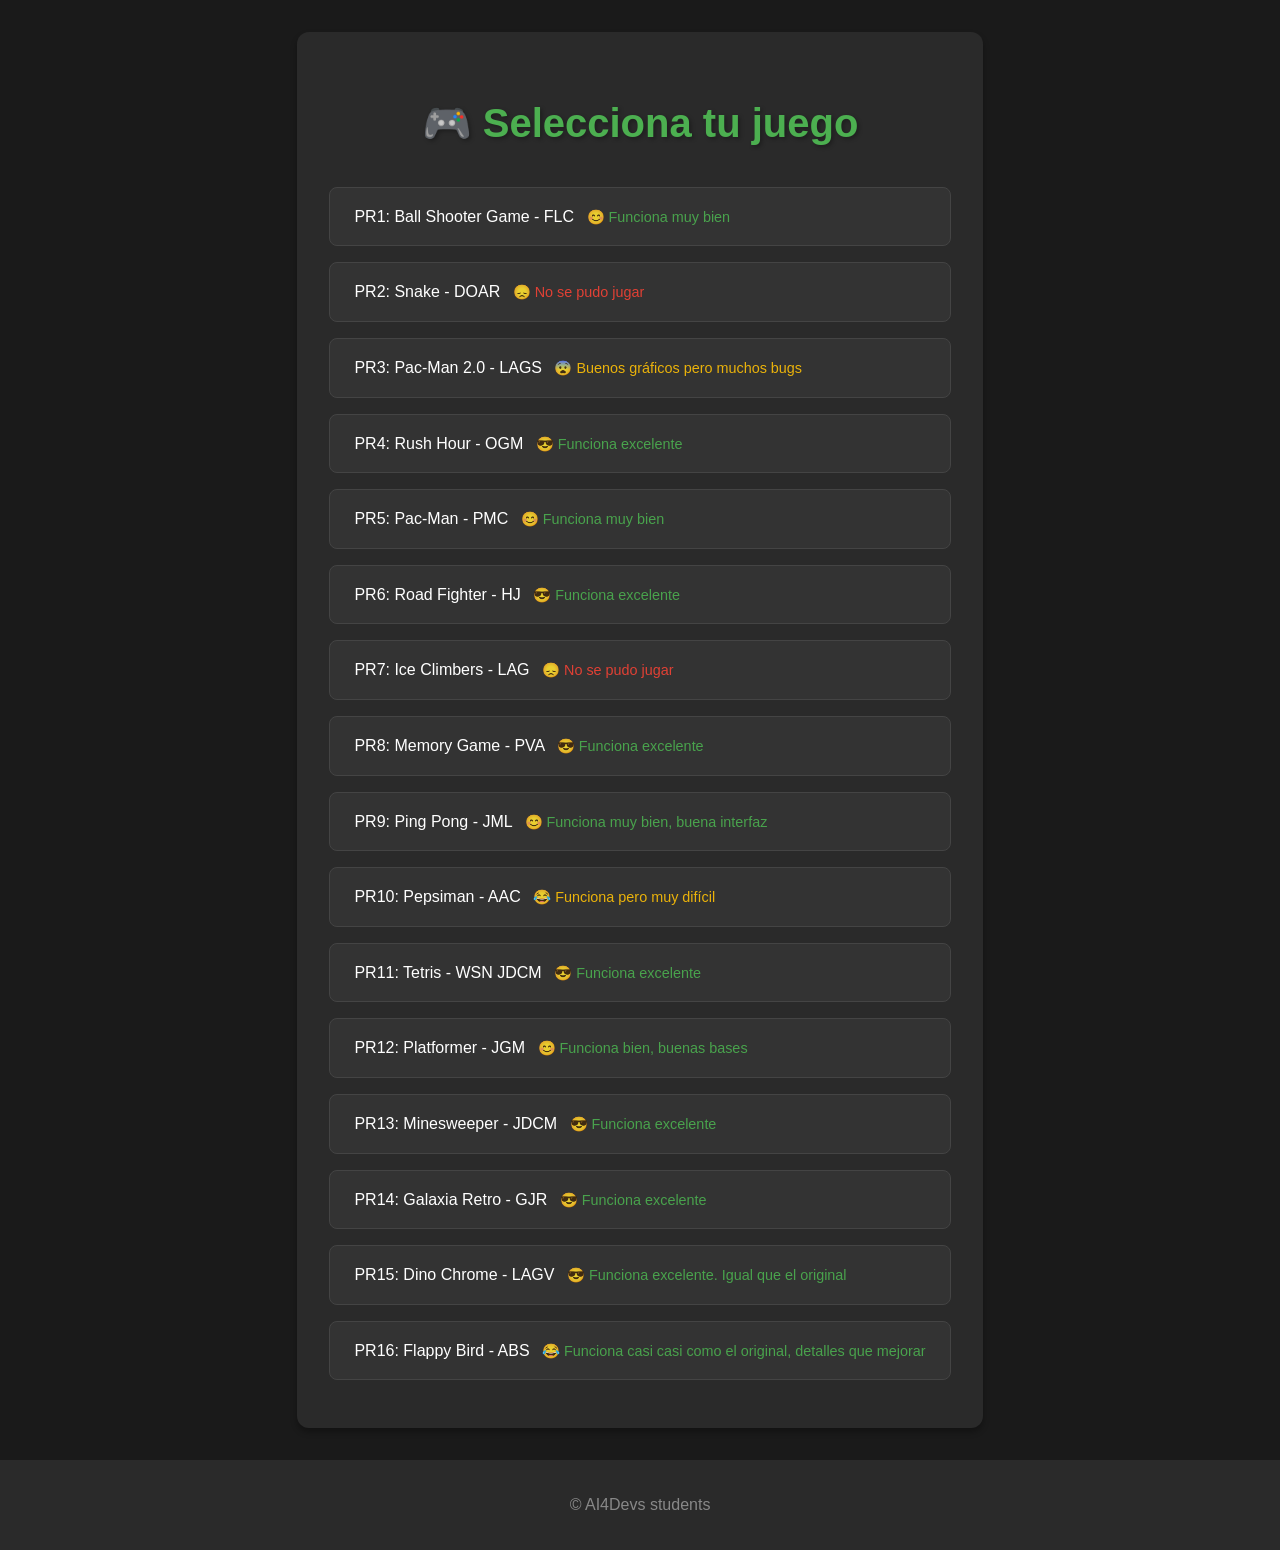
<file: index.html>
<!DOCTYPE html>
<html lang="es">

<head>
    <meta charset="UTF-8">
    <meta name="viewport" content="width=device-width, initial-scale=1.0">
    <title>Índice de Juegos - AI4Devs</title>
    <link rel="stylesheet" href="styles.css">
</head>

<body>
    <div id="game-index">
        <h1>🎮 Selecciona tu juego</h1>
        <ul>
            <li>
                <a href="ballshooter-FLC/index.html">
                    PR1: Ball Shooter Game - FLC
                    <span class="game-status status-success">😊 Funciona muy bien</span>
                </a>
            </li>
            <li>
                <a href="snake-DOAR/index.html">
                    PR2: Snake - DOAR
                    <span class="game-status status-error">😞 No se pudo jugar</span>
                </a>
            </li>
            <li>
                <a href="Pac-Man_2_0-LAGS/index.html">
                    PR3: Pac-Man 2.0 - LAGS
                    <span class="game-status status-warning">😨 Buenos gráficos pero muchos bugs</span>
                </a>
            </li>
            <li>
                <a href="game-OGM/index.html">
                    PR4: Rush Hour - OGM
                    <span class="game-status status-success">😎 Funciona excelente</span>
                </a>
            </li>
            <li>
                <a href="pacman-game-PMC/src/index.html">
                    PR5: Pac-Man - PMC
                    <span class="game-status status-success">😊 Funciona muy bien</span>
                </a>
            </li>
            <li>
                <a href="road-fighter-HJ/index.html">
                    PR6: Road Fighter - HJ
                    <span class="game-status status-success">😎 Funciona excelente</span>
                </a>
            </li>
            <li>
                <a href="ice-climbers-LAG/index.html">
                    PR7: Ice Climbers - LAG
                    <span class="game-status status-error">😞 No se pudo jugar</span>
                </a>
            </li>
            <li>
                <a href="memo-PVA/index.html">
                    PR8: Memory Game - PVA
                    <span class="game-status status-success">😎 Funciona excelente</span>
                </a>
            </li>
            <li>
                <a href="pingpong-JML/index.html">
                    PR9: Ping Pong - JML
                    <span class="game-status status-success">😊 Funciona muy bien, buena interfaz</span>
                </a>
            </li>
            <li>
                <a href="pepsiman-AAC/index.html">
                    PR10: Pepsiman - AAC
                    <span class="game-status status-warning">😂 Funciona pero muy difícil</span>
                </a>
            </li>
            <li>
                <a href="tetris-WSN/index.html">
                    PR11: Tetris - WSN JDCM
                    <span class="game-status status-success">😎 Funciona excelente</span>
                </a>
            </li>
            <li>
                <a href="platformer-RJD/fantasy-platformer/public/index.html">
                    PR12: Platformer - JGM
                    <span class="game-status status-success">😊 Funciona bien, buenas bases</span>
                </a>
            </li>
            <li>
                <a href="minesweeper-JDCM/index.html">
                    PR13: Minesweeper - JDCM
                    <span class="game-status status-success">😎 Funciona excelente</span>
                </a>
            </li>
            <li>
                <a href="galaxia_retro_GJR/index.html">
                    PR14: Galaxia Retro - GJR
                    <span class="game-status status-success">😎 Funciona excelente</span>
                </a>
            </li>
            <li>
                <a href="dino-chrome-LAGV/index.html">
                    PR15: Dino Chrome - LAGV
                    <span class="game-status status-success">😎 Funciona excelente. Igual que el original</span>
                </a>
            </li>
            <li>
                <a href="flappy-bird-ABS/index.html">
                    PR16: Flappy Bird - ABS
                    <span class="game-status status-success">😂 Funciona casi casi como el original, detalles que mejorar</span>
                </a>
            </li>
        </ul>
    </div>
    <footer>
        <p>© AI4Devs students</p>
    </footer>
</body>

</html>
</file>
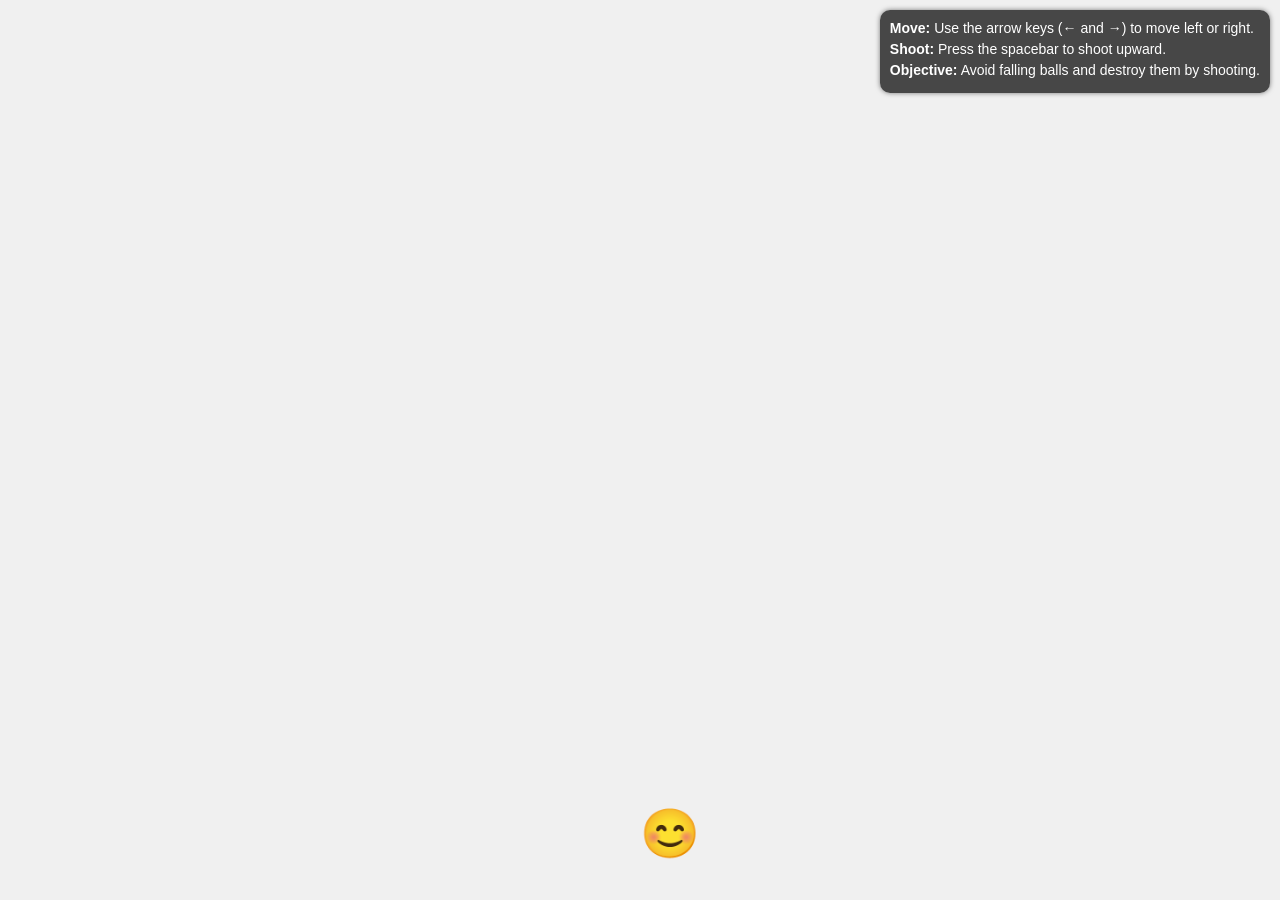
<file: ballshooter-FLC/index.html>
<!DOCTYPE html>
<html lang="en">
  <head>
    <meta charset="UTF-8" />
    <title>Ball Shooter Game</title>
    <style>
      body {
        margin: 0;
        overflow: hidden;
        display: flex;
        justify-content: center;
        align-items: center;
        height: 100vh;
        background: url("https://www.transparenttextures.com/patterns/brushed-alum.png")
          gray;
      }
      canvas {
        display: block;
        background-color: #f0f0f0;
      }
      .instructions {
        position: absolute;
        top: 10px;
        right: 10px;
        background: rgba(0, 0, 0, 0.7);
        color: white;
        padding: 10px;
        border-radius: 10px;
        font-family: Arial, sans-serif;
        font-size: 14px;
        box-shadow: 0 0 5px rgba(0, 0, 0, 0.5);
      }
      .instructions ul {
        list-style: none;
        padding: 0;
        margin: 0;
      }
      .instructions li {
        margin-bottom: 5px;
      }
    </style>
  </head>
  <body>
    <div class="instructions">
      <ul>
        <li>
          <strong>Move:</strong> Use the arrow keys (← and →) to move left or
          right.
        </li>
        <li><strong>Shoot:</strong> Press the spacebar to shoot upward.</li>
        <li>
          <strong>Objective:</strong> Avoid falling balls and destroy them by
          shooting.
        </li>
      </ul>
    </div>
    <canvas id="gameCanvas"></canvas>
    <script>
      const canvas = document.getElementById("gameCanvas");
      const ctx = canvas.getContext("2d");
      canvas.width = window.innerWidth;
      canvas.height = window.innerHeight;

      const player = {
        x: canvas.width / 2,
        y: canvas.height - 50,
        width: 50,
        height: 50,
        speed: 5,
        dx: 0,
        bullets: [],
      };

      const balls = [];
      let gameOver = false;

      function drawPlayer() {
        ctx.font = "48px serif";
        ctx.fillText("😊", player.x, player.y);
      }

      function drawBullets() {
        player.bullets.forEach((bullet) => {
          ctx.beginPath();
          ctx.arc(bullet.x, bullet.y, 5, 0, Math.PI * 2);
          ctx.fillStyle = "black";
          ctx.fill();
          ctx.closePath();
        });
      }

      function drawBalls() {
        balls.forEach((ball) => {
          ctx.beginPath();
          ctx.arc(ball.x, ball.y, ball.radius, 0, Math.PI * 2);
          ctx.fillStyle = ball.color;
          ctx.fill();
          ctx.closePath();
        });
      }

      function movePlayer() {
        player.x += player.dx;
        if (player.x < 0) player.x = 0;
        if (player.x + player.width > canvas.width)
          player.x = canvas.width - player.width;
      }

      function moveBullets() {
        player.bullets.forEach((bullet, index) => {
          bullet.y -= bullet.speed;
          if (bullet.y < 0) player.bullets.splice(index, 1);
        });
      }

      function moveBalls() {
        balls.forEach((ball) => {
          ball.y += ball.dy;
          ball.x += ball.dx;
          if (ball.y + ball.radius > canvas.height) {
            ball.dy = -ball.dy;
            ball.y = canvas.height - ball.radius;
          }
          if (ball.y - ball.radius < 0) {
            ball.dy = -ball.dy;
            ball.y = ball.radius;
          }
          if (ball.x + ball.radius > canvas.width || ball.x - ball.radius < 0) {
            ball.dx = -ball.dx;
          }
        });
      }

      function detectCollisions() {
        balls.forEach((ball, ballIndex) => {
          if (
            ball.y + ball.radius > player.y &&
            ball.x > player.x &&
            ball.x < player.x + player.width
          ) {
            gameOver = true;
          }
          player.bullets.forEach((bullet, bulletIndex) => {
            const dist = Math.hypot(bullet.x - ball.x, bullet.y - ball.y);
            if (dist - ball.radius - 5 < 1) {
              player.bullets.splice(bulletIndex, 1);
              if (ball.radius > 10) {
                balls.push({
                  x: ball.x,
                  y: ball.y,
                  radius: ball.radius / 2,
                  dx: ball.dx,
                  dy: -ball.dy,
                  color: ball.color,
                });
                balls.push({
                  x: ball.x,
                  y: ball.y,
                  radius: ball.radius / 2,
                  dx: -ball.dx,
                  dy: ball.dy,
                  color: ball.color,
                });
              }
              balls.splice(ballIndex, 1);
            }
          });
        });
      }

      function update() {
        if (gameOver) {
          alert("Game Over");
          document.location.reload();
          return;
        }
        movePlayer();
        moveBullets();
        moveBalls();
        detectCollisions();
      }

      function draw() {
        ctx.clearRect(0, 0, canvas.width, canvas.height);
        drawPlayer();
        drawBullets();
        drawBalls();
      }

      function loop() {
        update();
        draw();
        requestAnimationFrame(loop);
      }

      function keyDown(e) {
        if (e.key === "ArrowRight" || e.key === "Right") {
          player.dx = player.speed;
        } else if (e.key === "ArrowLeft" || e.key === "Left") {
          player.dx = -player.speed;
        } else if (e.key === " ") {
          player.bullets.push({
            x: player.x + player.width / 2,
            y: player.y,
            speed: 7,
          });
        }
      }

      function keyUp(e) {
        if (
          e.key === "ArrowRight" ||
          e.key === "Right" ||
          e.key === "ArrowLeft" ||
          e.key === "Left"
        ) {
          player.dx = 0;
        }
      }

      function createBall() {
        const radius = Math.random() * 20 + 20;
        balls.push({
          x: Math.random() * (canvas.width - radius * 2) + radius,
          y: radius,
          radius: radius,
          dx: (Math.random() - 0.5) * 4,
          dy: Math.random() * 2 + 1,
          color: `hsl(${Math.random() * 360}, 50%, 50%)`,
        });
      }

      document.addEventListener("keydown", keyDown);
      document.addEventListener("keyup", keyUp);

      setInterval(createBall, 2000);
      loop();
    </script>
  </body>
</html>
</file>
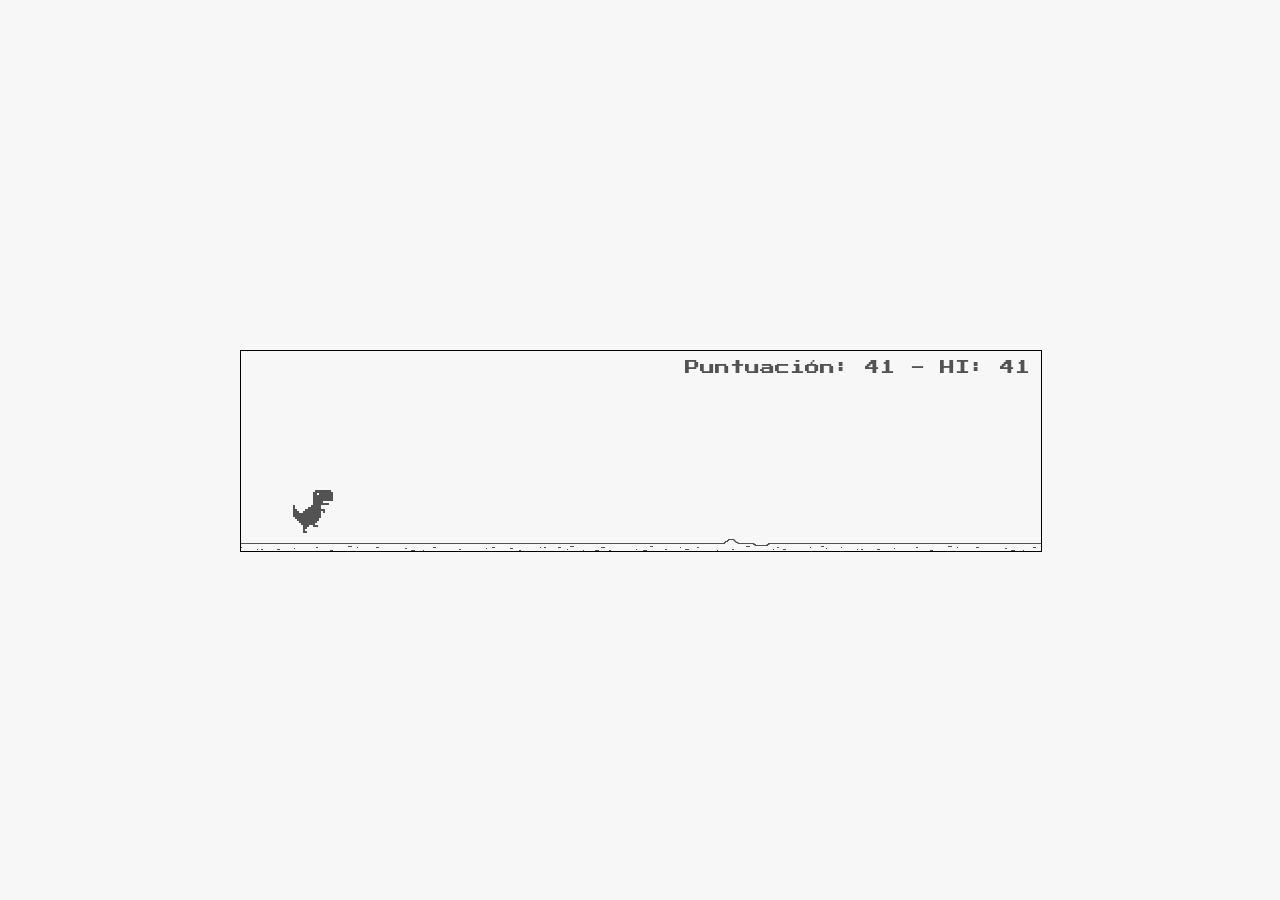
<file: dino-chrome-LAGV/index.html>
<!DOCTYPE html>
<html lang="es">
<head>
    <meta charset="UTF-8">
    <meta name="viewport" content="width=device-width, initial-scale=1.0">
    <title>Chrome Dino Game</title>
    <link href="https://fonts.googleapis.com/css2?family=Press+Start+2P&display=swap" rel="stylesheet">
    <link rel="stylesheet" href="style.css">
</head>
<body>
    <div id="game-container">
        <canvas id="gameCanvas"></canvas>
        <div id="score">0</div>
        <div id="game-over" class="hidden">GAME OVER<br>Presiona espacio</div>
    </div>
    <script src="script.js"></script>
</body>
</html>
</file>
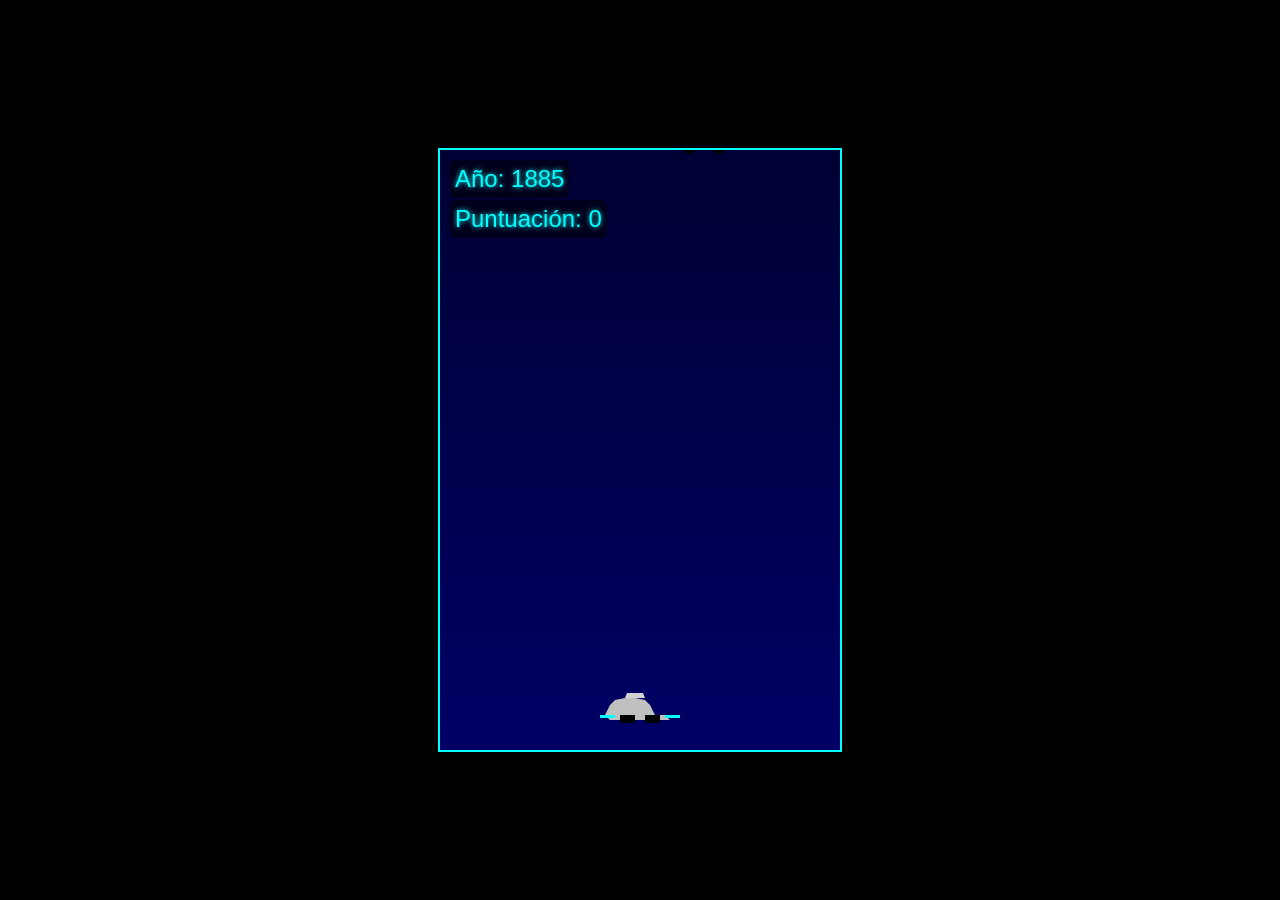
<file: galaxia_retro_GJR/index.html>
<!DOCTYPE html>
<html lang="es">
<head>
    <meta charset="UTF-8">
    <meta name="viewport" content="width=device-width, initial-scale=1.0">
    <title>Back to the Future Time Dodge</title>
    <style>
        body {
            margin: 0;
            overflow: hidden;
            display: flex;
            justify-content: center;
            align-items: center;
            min-height: 100vh;
            background: #000;
            font-family: Arial, sans-serif;
        }
        #gameContainer {
            position: relative;
            width: 400px;
            height: 600px;
            background: linear-gradient(to bottom, #000033, #000066);
            border: 2px solid #0ff;
            overflow: hidden;
        }
        #delorean {
            position: absolute;
            width: 80px;
            height: 40px;
            bottom: 20px;
            left: 160px;
            transition: transform 0.1s;
        }
        .obstacle {
            position: absolute;
            width: 60px;
            height: 40px;
            display: flex;
            justify-content: center;
            align-items: center;
        }
        #timeDisplay {
            position: absolute;
            top: 10px;
            left: 10px;
            color: #0ff;
            font-size: 24px;
            text-shadow: 0 0 5px #0ff;
            background: rgba(0,0,0,0.5);
            padding: 5px;
            border-radius: 5px;
            z-index: 1000;
        }
        #score {
            position: absolute;
            top: 50px;
            left: 10px;
            color: #0ff;
            font-size: 24px;
            text-shadow: 0 0 5px #0ff;
            background: rgba(0,0,0,0.5);
            padding: 5px;
            border-radius: 5px;
            z-index: 1000;
        }
        #gameOver {
            position: absolute;
            top: 50%;
            left: 50%;
            transform: translate(-50%, -50%);
            color: #0ff;
            font-size: 24px;
            text-align: center;
            display: none;
            background: rgba(0,0,0,0.8);
            padding: 20px;
            border: 2px solid #0ff;
            z-index: 1000;
        }
        #startButton {
            padding: 10px 20px;
            font-size: 18px;
            margin-top: 20px;
            cursor: pointer;
            background: #000;
            color: #0ff;
            border: 2px solid #0ff;
            border-radius: 5px;
        }
        .vehicle-icon {
            width: 100%;
            height: 100%;
        }
    </style>
</head>
<body>
    <div id="gameContainer">
        <div id="timeDisplay">Año: 1885</div>
        <div id="score">Puntuación: 0</div>
        <div id="delorean">
            <!-- DeLorean Icon -->
            <svg viewBox="0 0 80 40" class="vehicle-icon">
                <path d="M10,30 L70,30 L65,25 L55,25 L50,15 L45,10 L35,8 L25,8 L15,10 L10,15 L5,25 L10,30" fill="silver"/>
                <path d="M25,8 L45,8 L43,3 L27,3 Z" fill="lightgray"/>
                <rect x="20" y="25" width="15" height="8" fill="black"/>
                <rect x="45" y="25" width="15" height="8" fill="black"/>
                <path d="M0,25 L15,25 L15,28 L0,28 Z" fill="#0ff"/>
                <path d="M65,25 L80,25 L80,28 L65,28 Z" fill="#0ff"/>
            </svg>
        </div>
        <div id="gameOver">
            ¡Gran Scott!<br>
            Puntuación Final: <span id="finalScore">0</span><br>
            <button id="startButton">¡Volver al pasado!</button>
        </div>
    </div>

    <script>
        const vehicleIcons = {
            1885: `
                <svg viewBox="0 0 60 40" class="vehicle-icon">
                    <rect x="10" y="15" width="40" height="15" fill="brown"/>
                    <circle cx="15" cy="30" r="5" fill="black"/>
                    <circle cx="45" cy="30" r="5" fill="black"/>
                    <rect x="20" y="5" width="20" height="10" fill="brown"/>
                </svg>
            `,
            1920: `
                <svg viewBox="0 0 60 40" class="vehicle-icon">
                    <path d="M5,30 L55,30 L50,15 L40,10 L20,10 L10,15 Z" fill="black"/>
                    <rect x="10" y="25" width="10" height="8" fill="#333"/>
                    <rect x="40" y="25" width="10" height="8" fill="#333"/>
                </svg>
            `,
            1950: `
                <svg viewBox="0 0 60 40" class="vehicle-icon">
                    <path d="M5,30 L55,30 L52,20 L45,10 L15,10 L8,20 Z" fill="red"/>
                    <rect x="15" y="12" width="30" height="8" fill="lightgray"/>
                    <rect x="10" y="25" width="12" height="8" fill="black"/>
                    <rect x="38" y="25" width="12" height="8" fill="black"/>
                </svg>
            `,
            1980: `
                <svg viewBox="0 0 60 40" class="vehicle-icon">
                    <path d="M8,30 L52,30 L50,20 L45,10 L15,10 L10,20 Z" fill="blue"/>
                    <rect x="18" y="12" width="24" height="8" fill="black"/>
                    <rect x="12" y="25" width="10" height="8" fill="black"/>
                    <rect x="38" y="25" width="10" height="8" fill="black"/>
                </svg>
            `,
            2000: `
                <svg viewBox="0 0 60 40" class="vehicle-icon">
                    <path d="M5,30 L55,30 L52,15 L45,8 L15,8 L8,15 Z" fill="silver"/>
                    <rect x="15" y="10" width="30" height="10" fill="lightblue"/>
                    <rect x="10" y="25" width="12" height="8" fill="black"/>
                    <rect x="38" y="25" width="12" height="8" fill="black"/>
                </svg>
            `,
            2020: `
                <svg viewBox="0 0 60 40" class="vehicle-icon">
                    <path d="M5,30 L55,30 L53,18 L48,8 L12,8 L7,18 Z" fill="white"/>
                    <rect x="12" y="10" width="36" height="10" fill="black"/>
                    <rect x="8" y="25" width="12" height="8" fill="black"/>
                    <rect x="40" y="25" width="12" height="8" fill="black"/>
                </svg>
            `,
            2050: `
                <svg viewBox="0 0 60 40" class="vehicle-icon">
                    <path d="M30,5 L55,30 L5,30 Z" fill="silver"/>
                    <rect x="25" y="15" width="10" height="20" fill="cyan"/>
                    <circle cx="20" cy="30" r="5" fill="blue"/>
                    <circle cx="40" cy="30" r="5" fill="blue"/>
                </svg>
            `
        };

        const delorean = document.getElementById('delorean');
        const gameContainer = document.getElementById('gameContainer');
        const scoreElement = document.getElementById('score');
        const timeDisplay = document.getElementById('timeDisplay');
        const gameOverElement = document.getElementById('gameOver');
        const finalScoreElement = document.getElementById('finalScore');
        const startButton = document.getElementById('startButton');

        let score = 0;
        let gameRunning = true;
        let obstacles = [];
        let deloreanX = 160;
        let currentYear = 1885;
        let keysPressed = {};

        const deloreanSpeed = 15;
        const containerWidth = 400;
        const deloreanWidth = 80;

        function getVehicleForYear(year) {
            const years = Object.keys(vehicleIcons).map(Number);
            const closestYear = years.reduce((prev, curr) => {
                return Math.abs(curr - year) < Math.abs(prev - year) ? curr : prev;
            });
            return vehicleIcons[closestYear];
        }

        document.addEventListener('keydown', (e) => {
            keysPressed[e.key] = true;
        });

        document.addEventListener('keyup', (e) => {
            keysPressed[e.key] = false;
            delorean.style.transform = 'rotate(0deg)';
        });

        function updateDelorean() {
            if (!gameRunning) return;

            if (keysPressed['ArrowLeft'] && deloreanX > 0) {
                deloreanX -= deloreanSpeed;
                delorean.style.transform = 'rotate(-10deg)';
            }
            if (keysPressed['ArrowRight'] && deloreanX < containerWidth - deloreanWidth) {
                deloreanX += deloreanSpeed;
                delorean.style.transform = 'rotate(10deg)';
            }

            delorean.style.left = deloreanX + 'px';
            requestAnimationFrame(updateDelorean);
        }

        function createObstacle() {
            if (!gameRunning) return;

            const obstacle = document.createElement('div');
            obstacle.className = 'obstacle';
            obstacle.style.left = Math.random() * (containerWidth - 60) + 'px';
            obstacle.style.top = '-40px';
            
            obstacle.innerHTML = getVehicleForYear(currentYear);
            
            gameContainer.appendChild(obstacle);
            obstacles.push(obstacle);

            const baseSpeed = 3;
            const speedIncrease = Math.min(score / 500, 5);
            const totalSpeed = baseSpeed + speedIncrease + Math.floor(score / 100);

            function moveObstacle() {
                if (!gameRunning) return;

                const top = parseFloat(obstacle.style.top);
                if (top > 600) {
                    gameContainer.removeChild(obstacle);
                    obstacles = obstacles.filter(a => a !== obstacle);
                    score += 10;
                    scoreElement.textContent = 'Puntuación: ' + score;
                    updateTimeDisplay();
                    return;
                }

                obstacle.style.top = (top + totalSpeed) + 'px';

                const obstacleRect = obstacle.getBoundingClientRect();
                const deloreanRect = delorean.getBoundingClientRect();

                const buffer = 5;
                if (!(obstacleRect.right < deloreanRect.left + buffer || 
                    obstacleRect.left > deloreanRect.right - buffer || 
                    obstacleRect.bottom < deloreanRect.top + buffer || 
                    obstacleRect.top > deloreanRect.bottom - buffer)) {
                    gameOver();
                    return;
                }

                requestAnimationFrame(moveObstacle);
            }

            requestAnimationFrame(moveObstacle);
        }

        function updateTimeDisplay() {
            const newYear = 1885 + Math.floor(score / 50) * 10;
            if (newYear !== currentYear) {
                currentYear = newYear;
                timeDisplay.textContent = `Año: ${currentYear}`;
                // Efecto de destello al cambiar de año
                gameContainer.style.backgroundColor = '#fff';
                setTimeout(() => {
                    gameContainer.style.backgroundColor = '';
                }, 50);
            }
        }

        function gameOver() {
            gameRunning = false;
            finalScoreElement.textContent = score;
            gameOverElement.style.display = 'block';
            obstacles.forEach(obstacle => gameContainer.removeChild(obstacle));
            obstacles = [];
        }

        function startGame() {
            requestAnimationFrame(updateDelorean);
            
            const obstacleInterval = setInterval(() => {
                if (!gameRunning) {
                    clearInterval(obstacleInterval);
                    return;
                }
                createObstacle();
            }, 1000);
        }

        startButton.addEventListener('click', () => {
            score = 0;
            currentYear = 1885;
            deloreanX = 160;
            delorean.style.left = deloreanX + 'px';
            delorean.style.transform = 'rotate(0deg)';
            scoreElement.textContent = 'Puntuación: 0';
            timeDisplay.textContent = 'Año: 1885';
            gameOverElement.style.display = 'none';
            gameRunning = true;
            startGame();
        });

        startGame();
    </script>
</body>
</html>
</file>
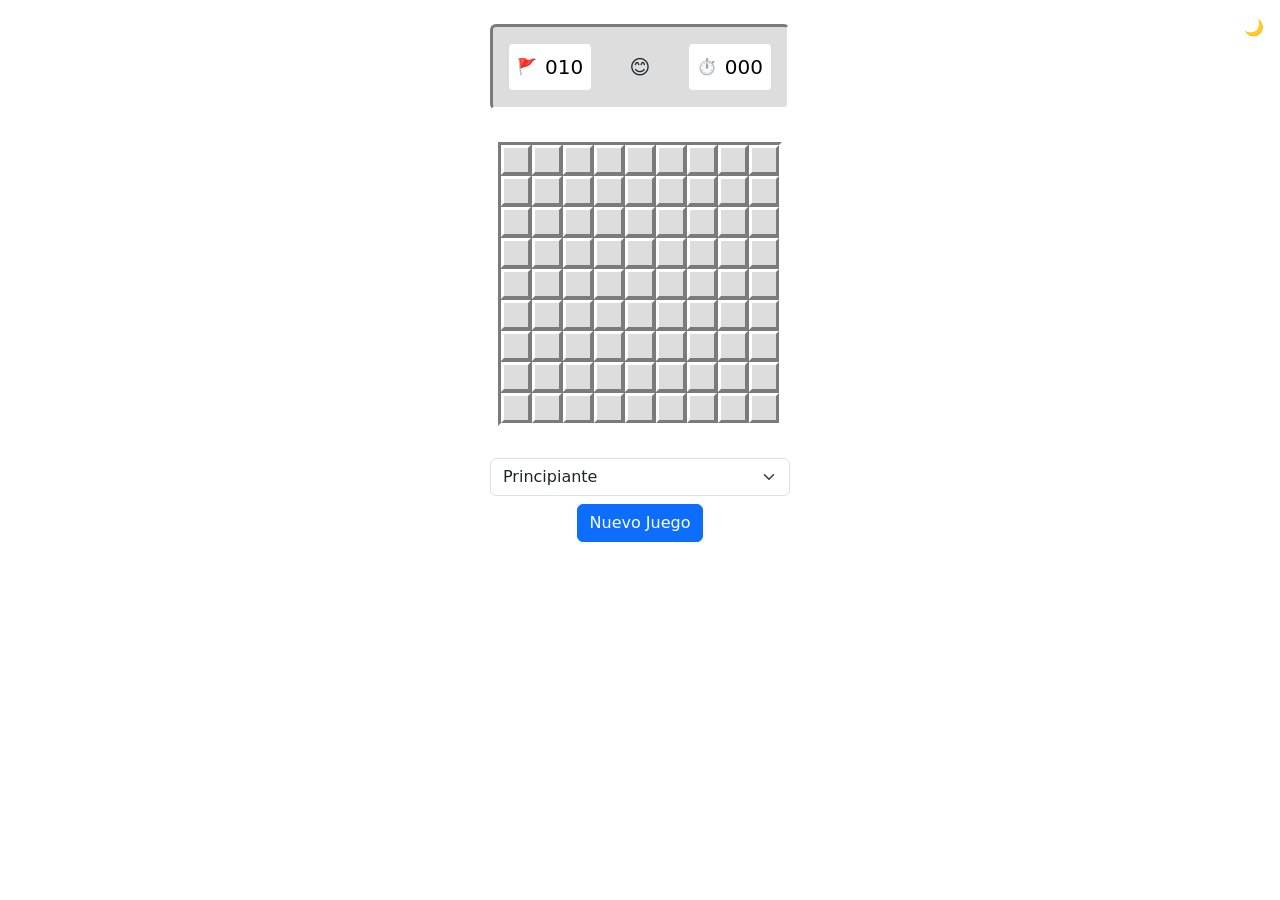
<file: minesweeper-JDCM/index.html>
<!DOCTYPE html>
<html lang="es">
<head>
    <meta charset="UTF-8">
    <meta name="viewport" content="width=device-width, initial-scale=1.0">
    <title>Buscaminas - JDCM</title>
    <!-- Bootstrap CSS -->
    <link href="https://cdn.jsdelivr.net/npm/bootstrap@5.3.2/dist/css/bootstrap.min.css" rel="stylesheet">
    <link rel="stylesheet" href="styles/style.css">
</head>
<body>
    <div class="container-fluid p-4">
        <div class="row justify-content-center">
            <div class="col-12 col-md-auto">
                <div id="game-container" class="d-flex flex-column align-items-center gap-3">
                    <!-- Theme Toggle -->
                    <div id="theme-toggle" class="position-absolute top-0 end-0 m-3">🌙</div>
                    
                    <!-- Game Header -->
                    <div id="header" class="w-100 p-3 rounded">
                        <div class="d-flex justify-content-between align-items-center">
                            <div class="counter-container">
                                <span class="counter-icon">🚩</span>
                                <div id="mine-counter" class="fs-5">000</div>
                            </div>
                            <button id="reset-button" class="btn btn-lg">😊</button>
                            <div class="counter-container">
                                <span class="counter-icon">⏱️</span>
                                <div id="timer" class="fs-5">000</div>
                            </div>
                        </div>
                    </div>
                    
                    <!-- Game Board -->
                    <div class="game-board-container">
                        <div id="game-board"></div>
                    </div>
                    
                    <!-- Controls -->
                    <div id="controls" class="d-flex gap-2 flex-wrap justify-content-center">
                        <select id="difficulty" class="form-select">
                            <option value="beginner">Principiante</option>
                            <option value="intermediate">Intermedio</option>
                            <option value="expert">Experto</option>
                        </select>
                        <button id="new-game" class="btn btn-primary">Nuevo Juego</button>
                    </div>
                </div>
            </div>
        </div>
    </div>
    
    <!-- Modal -->
    <div id="message-modal" class="modal fade" tabindex="-1">
        <div class="modal-dialog modal-dialog-centered">
            <div class="modal-content">
                <div class="modal-header">
                    <h5 class="modal-title">¡Atención!</h5>
                    <button type="button" class="btn-close" data-bs-dismiss="modal" aria-label="Close"></button>
                </div>
                <div class="modal-body">
                    <p id="modal-message" class="mb-0"></p>
                </div>
                <div class="modal-footer">
                    <button type="button" class="btn btn-secondary" data-bs-dismiss="modal">Cerrar</button>
                </div>
            </div>
        </div>
    </div>
    
    <!-- Bootstrap JS -->
    <script src="https://cdn.jsdelivr.net/npm/bootstrap@5.3.2/dist/js/bootstrap.bundle.min.js"></script>
    <script type="module" src="scripts/game.js"></script>
</body>
</html>
</file>
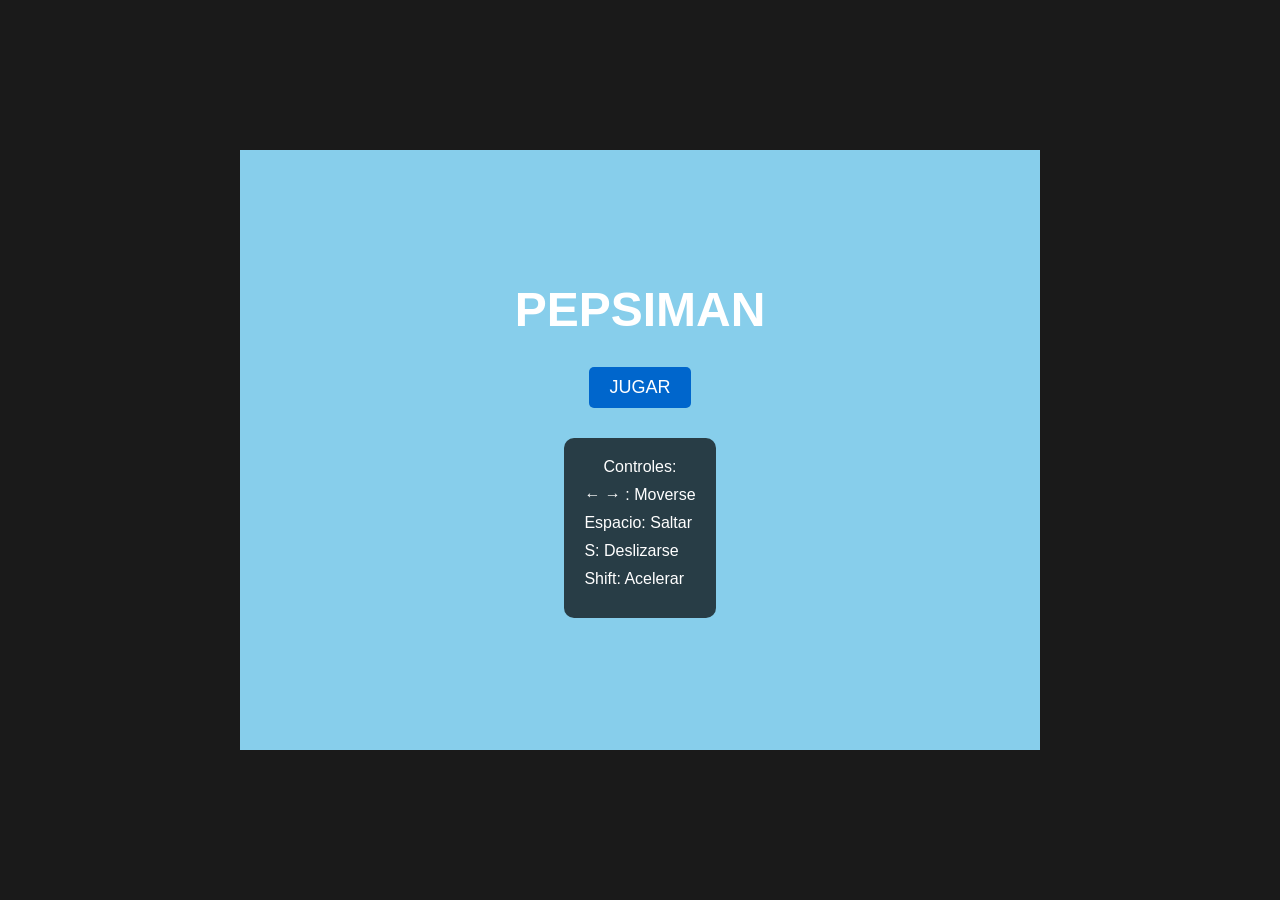
<file: pepsiman-AAC/index.html>
<!DOCTYPE html>
<html lang="es">
<head>
    <meta charset="UTF-8">
    <meta name="viewport" content="width=device-width, initial-scale=1.0">
    <title>Pepsiman Game</title>
    <link rel="stylesheet" href="css/style.css">
</head>
<body>
    <div id="game-container">
        <!-- Pantalla de inicio -->
        <div id="start-screen" class="screen">
            <h1>PEPSIMAN</h1>
            <button id="start-button">JUGAR</button>
            <div class="instructions">
                <p>Controles:</p>
                <ul>
                    <li>← → : Moverse</li>
                    <li>Espacio: Saltar</li>
                    <li>S: Deslizarse</li>
                    <li>Shift: Acelerar</li>
                </ul>
            </div>
        </div>

        <!-- Pantalla de juego -->
        <div id="game-screen" class="screen">
            <div id="score-container">
                <span>Puntos: <span id="score">0</span></span>
                <span>Latas: <span id="cans">0</span></span>
                <span>Nivel: <span id="level">1</span></span>
            </div>
            <div id="game-area">
                <div class="road"></div>
                <div id="player"></div>
                <div id="obstacles-container"></div>
                <div id="cans-container"></div>
            </div>
        </div>

        <!-- Pantalla de pausa -->
        <div id="pause-screen" class="screen hidden">
            <h2>PAUSA</h2>
            <button id="resume-button">Continuar</button>
            <button id="restart-button">Reiniciar</button>
        </div>

        <!-- Pantalla de game over -->
        <div id="gameover-screen" class="screen hidden">
            <h2>GAME OVER</h2>
            <p>Puntuación final: <span id="final-score">0</span></p>
            <p>Latas recolectadas: <span id="final-cans">0</span></p>
            <button id="retry-button">Intentar de nuevo</button>
        </div>
    </div>

    <script src="js/player.js"></script>
    <script src="js/obstacles.js"></script>
    <script src="js/screens.js"></script>
    <script src="js/game.js"></script>
</body>
</html>
</file>
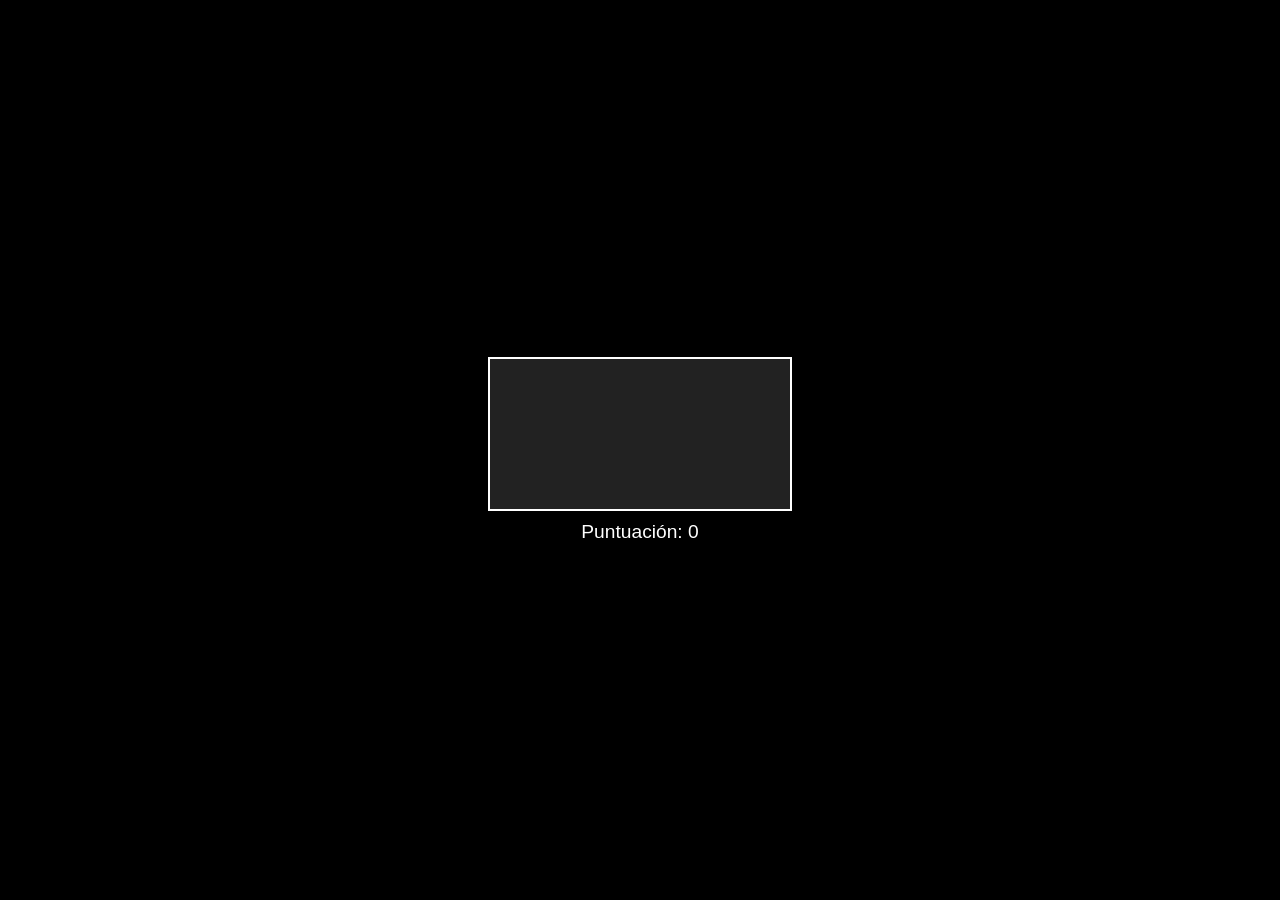
<file: snake-DOAR/index.html>
<!DOCTYPE html>
<html lang="es">
<head>
    <meta charset="UTF-8">
    <meta name="viewport" content="width=device-width, initial-scale=1.0">
    <title>Snake Game</title>
    <link rel="stylesheet" href="css/style.css">
</head>
<body>
    <div id="game-container">
        <canvas id="game-board"></canvas>
        <div id="score-display">Puntuación: 0</div>
    </div>
    <script src="js/game.js" defer></script>
</body>
</html>
</file>
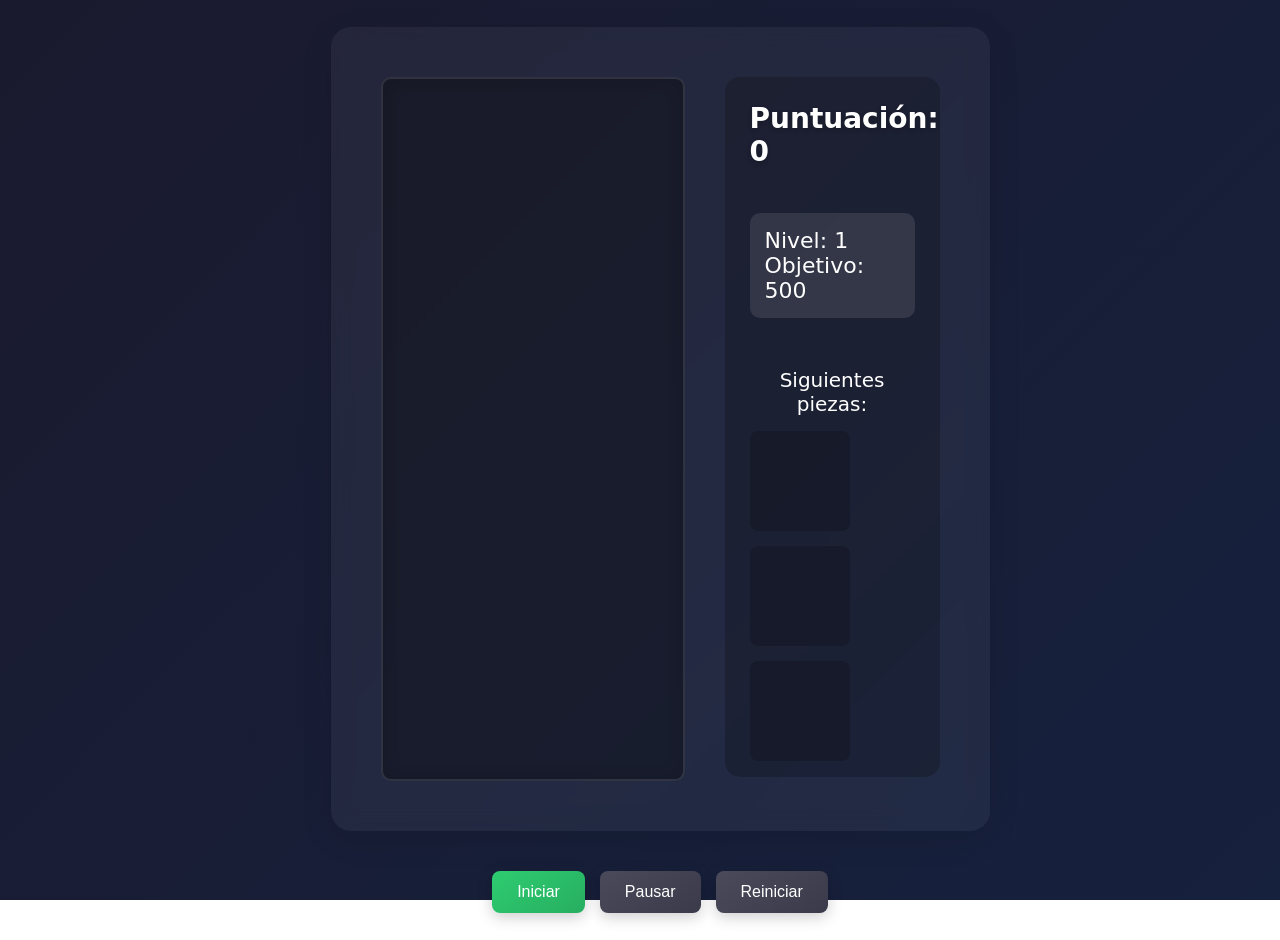
<file: tetris-WSN/index.html>
<!DOCTYPE html>
<html lang="es">
<head>
    <meta charset="UTF-8">
    <title>Tetris - WSN</title>
    <link rel="stylesheet" href="styles.css">
</head>
<body>
    <div class="game-container">
        <div id="game-board"></div>
        <div class="info-panel">
            <div id="score-display">Puntuación: <span id="score">0</span></div>
            <div id="level-display">
                Nivel: <span id="level">1</span><br>
                Objetivo: <span id="level-goal">500</span>
            </div>
            <div id="next-pieces">
                <h3>Siguientes piezas:</h3>
                <div class="next-piece-preview" id="next-1"></div>
                <div class="next-piece-preview" id="next-2"></div>
                <div class="next-piece-preview" id="next-3"></div>
            </div>
        </div>
    </div>
    <div class="controls">
        <button id="start-button">Iniciar</button>
        <button id="pause-button">Pausar</button>
        <button id="reset-button">Reiniciar</button>
    </div>
    <script src="script.js"></script>
</body>
</html>
</file>
<file: styles.css>
body {
  display: flex;
  flex-direction: column;
  min-height: 100vh;
  margin: 0;
  background-color: #1a1a1a;
  color: #ffffff;
  font-family: 'Segoe UI', Arial, sans-serif;
  line-height: 1.6;
}

#game-index {
  max-width: 900px;
  margin: 2rem auto;
  padding: 2rem;
  background-color: #2a2a2a;
  border-radius: 12px;
  box-shadow: 0 4px 6px rgba(0, 0, 0, 0.3);
}

h1 {
  text-align: center;
  color: #4CAF50;
  font-size: 2.5rem;
  margin-bottom: 2rem;
  text-shadow: 2px 2px 4px rgba(0, 0, 0, 0.3);
}

ul {
  list-style: none;
  padding: 0;
  margin: 0;
}

li {
  margin-bottom: 1rem;
  transition: transform 0.2s ease;
}

li:hover {
  transform: translateX(10px);
}

a {
  display: block;
  padding: 1rem 1.5rem;
  background-color: #333;
  color: #fff;
  text-decoration: none;
  border-radius: 8px;
  border: 1px solid #444;
  transition: all 0.3s ease;
}

a:hover {
  background-color: #444;
  border-color: #4CAF50;
}

.status-success {
  color: #4CAF50;
}

.status-warning {
  color: #FFC107;
}

.status-error {
  color: #f44336;
}

.game-status {
  font-size: 0.9rem;
  margin-left: 0.5rem;
  opacity: 0.9;
}

footer {
  text-align: center;
  padding: 1rem;
  margin-top: auto;
  background-color: #2a2a2a;
  color: #888;
}

@media (max-width: 768px) {
  #game-index {
    margin: 1rem;
    padding: 1rem;
  }
  
  h1 {
    font-size: 2rem;
  }
  
  a {
    padding: 0.8rem 1rem;
  }
}
</file>
<file: dino-chrome-LAGV/style.css>
body {
    margin: 0;
    display: flex;
    justify-content: center;
    align-items: center;
    height: 100vh;
    background-color: #f7f7f7;
    font-family: 'Press Start 2P', cursive;
}

#game-container {
    position: relative;
    width: 800px;
    height: 200px;
}

canvas {
    border: 1px solid #000;
    background-color: #fff;
}

#score {
    position: absolute;
    top: 10px;
    right: 10px;
    font-size: 15px;
    color: #535353;
}

#game-over {
    position: absolute;
    top: 50%;
    left: 50%;
    transform: translate(-50%, -50%);
    font-size: 20px;
    color: #535353;
    text-align: center;
}

.hidden {
    display: none;
}
</file>
<file: minesweeper-JDCM/styles/style.css>
:root {
    --bg-color: #ffffff;
    --text-color: #000000;
    --cell-bg: #dddddd;
    --cell-revealed: #ffffff;
    --border-light: #ffffff;
    --border-dark: #7b7b7b;
}

[data-theme="dark"] {
    --bg-color: #121212;
    --text-color: #ffffff;
    --cell-bg: #2d2d2d;
    --cell-revealed: #1a1a1a;
    --border-light: #404040;
    --border-dark: #1a1a1a;
}

body {
    background-color: var(--bg-color);
    color: var(--text-color);
    transition: background-color 0.3s, color 0.3s;
    min-height: 100vh;
}

#game-container {
    max-width: 100%;
    overflow: hidden;
}

.game-board-container {
    overflow: auto;
    max-width: 100%;
    padding: 1rem;
}

#game-board {
    display: grid;
    gap: 1px;
    background-color: var(--border-dark);
    border: 3px solid;
    border-color: var(--border-dark) var(--border-light) var(--border-light) var(--border-dark);
    margin: 0 auto;
}

.cell {
    width: 30px;
    height: 30px;
    background-color: var(--cell-bg);
    border: 3px solid;
    border-color: var(--border-light) var(--border-dark) var(--border-dark) var(--border-light);
    display: flex;
    justify-content: center;
    align-items: center;
    font-weight: bold;
    cursor: pointer;
    user-select: none;
}

@media (max-width: 576px) {
    .cell {
        width: 25px;
        height: 25px;
        font-size: 0.8rem;
    }
}

.cell.revealed {
    background-color: var(--cell-revealed);
    border-color: #999;
    border-width: 1px;
}

#header {
    background-color: var(--cell-bg);
    border: 3px solid;
    border-color: var(--border-dark) var(--border-light) var(--border-light) var(--border-dark);
    max-width: 300px;
}

#controls {
    width: 100%;
    max-width: 300px;
}

.counter-container {
    background-color: var(--cell-revealed);
    padding: 0.5rem;
    border-radius: 4px;
    display: flex;
    align-items: center;
    gap: 0.5rem;
}

/* Números con colores específicos */
.cell[data-number="1"] { color: blue; }
.cell[data-number="2"] { color: green; }
.cell[data-number="3"] { color: red; }
.cell[data-number="4"] { color: darkblue; }
.cell[data-number="5"] { color: darkred; }
.cell[data-number="6"] { color: teal; }
.cell[data-number="7"] { color: black; }
.cell[data-number="8"] { color: gray; }

/* Bootstrap overrides para tema oscuro */
[data-theme="dark"] .btn {
    background-color: var(--cell-bg);
    color: var(--text-color);
    border-color: var(--border-dark);
}

[data-theme="dark"] .form-select {
    background-color: var(--cell-bg);
    color: var(--text-color);
    border-color: var(--border-dark);
}

/* Modal styles */
.modal {
    background-color: rgba(0, 0, 0, 0.5);
}

.modal-content {
    background-color: var(--bg-color);
    color: var(--text-color);
    border: 1px solid var(--border-dark);
}

.modal-header {
    border-bottom-color: var(--border-dark);
}

.modal-footer {
    border-top-color: var(--border-dark);
}

[data-theme="dark"] .btn-close {
    filter: invert(1) grayscale(100%) brightness(200%);
}

[data-theme="dark"] .modal-content {
    background-color: var(--cell-bg);
}

.modal.hidden {
    display: none;
}
</file>
<file: pepsiman-AAC/css/style.css>
* {
    margin: 0;
    padding: 0;
    box-sizing: border-box;
}

body {
    display: flex;
    justify-content: center;
    align-items: center;
    min-height: 100vh;
    background: #1a1a1a;
    font-family: Arial, sans-serif;
}

#game-container {
    width: 800px;
    height: 600px;
    position: relative;
    overflow: hidden;
}

.screen {
    position: absolute;
    width: 100%;
    height: 100%;
    display: flex;
    flex-direction: column;
    justify-content: center;
    align-items: center;
    background: #87CEEB;
}

#game-area {
    width: 100%;
    height: 100%;
    position: relative;
    overflow: hidden;
    background: #87CEEB;
}

.road {
    position: absolute;
    bottom: 0;
    width: 100%;
    height: 200px;
    background: #666;
    border-top: 2px solid #999;
}

#player {
    position: absolute;
    bottom: 200px;
    left: 50px;
    width: 40px;
    height: 80px;
    background: #0066cc;
    z-index: 10;
}

.obstacle {
    position: absolute;
    bottom: 200px;
    width: 50px;
    height: 50px;
    background: #ff0000;
}

.can {
    position: absolute;
    bottom: 200px;
    width: 30px;
    height: 50px;
    background: #0066cc;
    border: 2px solid #fff;
}

#score-container {
    position: absolute;
    top: 20px;
    left: 20px;
    z-index: 100;
    background: rgba(0, 0, 0, 0.8);
    padding: 10px 20px;
    border-radius: 5px;
    color: #fff;
    font-size: 16px;
    display: flex;
    gap: 20px;
}

.hidden {
    display: none !important;
}

/* Pantalla de inicio */
#start-screen {
    display: flex;
    flex-direction: column;
    justify-content: center;
    align-items: center;
    background: #87CEEB;
    color: white;
    text-align: center;
}

#start-screen h1 {
    font-size: 48px;
    margin-bottom: 20px;
}

button {
    padding: 10px 20px;
    font-size: 18px;
    margin: 10px;
    cursor: pointer;
    background: #0066cc;
    color: white;
    border: none;
    border-radius: 5px;
}

.instructions {
    margin-top: 20px;
    background: rgba(0, 0, 0, 0.7);
    padding: 20px;
    border-radius: 10px;
}

.instructions ul {
    list-style: none;
    text-align: left;
}

.instructions li {
    margin: 10px 0;
}

/* Animaciones */
.jumping {
    animation: simpleJump 0.5s ease-out;
}

@keyframes simpleJump {
    0% { bottom: 200px; }
    50% { bottom: 300px; }
    100% { bottom: 200px; }
}

.sliding {
    height: 40px !important;
}

#game-screen {
    display: flex;
    flex-direction: column;
    background: #87CEEB;
}

#game-screen.hidden,
#start-screen.hidden,
#pause-screen.hidden,
#gameover-screen.hidden {
    display: none !important;
}

#start-screen {
    z-index: 1000;
}

#pause-screen, #gameover-screen {
    background: rgba(0, 0, 0, 0.8);
    color: white;
    z-index: 1000;
}

#obstacles-container,
#cans-container {
    position: absolute;
    width: 100%;
    height: 100%;
    top: 0;
    left: 0;
}
</file>
<file: snake-DOAR/css/style.css>
/* Estilo general */
body {
    margin: 0;
    display: flex;
    justify-content: center;
    align-items: center;
    height: 100vh;
    background-color: #000;
    color: #fff;
    font-family: Arial, sans-serif;
}

/* Contenedor del juego */
#game-container {
    position: relative;
    display: flex;
    flex-direction: column;
    align-items: center;
}

/* Tablero del juego */
#game-board {
    background-color: #222;
    border: 2px solid #fff;
}

/* Puntuación */
#score-display {
    margin-top: 10px;
    font-size: 1.2rem;
}
</file>
<file: tetris-WSN/styles.css>
html, body {
    margin: 0;
    padding: 0;
    height: 100vh;
    overflow: hidden;
    position: fixed;
    width: 100%;
}

body {
    display: flex;
    flex-direction: column;
    align-items: center;
    justify-content: center;
    min-height: 100vh;
    margin: 0;
    color: #fff;
    font-family: 'Segoe UI', system-ui, -apple-system, sans-serif;
    padding: 20px;
}

.game-container {
    display: flex;
    gap: 40px;
    margin-bottom: 20px;
    background: rgba(255, 255, 255, 0.05);
    padding: 50px;
    border-radius: 20px;
    box-shadow: 0 8px 32px rgba(0, 0, 0, 0.1);
    backdrop-filter: blur(10px);
    align-items: stretch;
}

#game-board {
    width: 300px;
    height: 700px;
    border: 2px solid rgba(255, 255, 255, 0.1);
    border-radius: 10px;
    display: grid;
    grid-template-columns: repeat(10, 1fr);
    grid-template-rows: repeat(20, 1fr);
    background-color: rgba(0, 0, 0, 0.3);
    box-shadow: inset 0 0 20px rgba(0, 0, 0, 0.2);
}

.info-panel {
    background: rgba(0, 0, 0, 0.2);
    padding: 25px;
    border-radius: 15px;
    width: 215px;
    display: flex;
    flex-direction: column;
    gap: 20px;
    height: 700px;
    box-sizing: border-box;
}

#score-display {
    font-size: 28px;
    color: #fff;
    font-weight: 600;
    text-shadow: 0 2px 4px rgba(0, 0, 0, 0.2);
    margin-bottom: 15px;
}

#level-display {
    font-size: 22px;
    color: #fff;
    font-weight: 500;
    padding: 15px;
    background: rgba(255, 255, 255, 0.1);
    border-radius: 10px;
    margin: 10px 0;
}

.next-piece-preview {
    width: 84px;
    height: 84px;
    background: rgba(0, 0, 0, 0.2);
    margin: 15px 0;
    display: grid;
    grid-template-columns: repeat(4, 1fr);
    grid-template-rows: repeat(4, 1fr);
    border-radius: 8px;
    padding: 8px;
}

.block {
    border-radius: 2px;
    box-shadow: inset 0 0 8px rgba(255, 255, 255, 0.1);
    margin: 1px;
}

.controls {
    display: flex;
    gap: 15px;
    margin-top: 20px;
    justify-content: center;
}

button {
    padding: 12px 25px;
    font-size: 16px;
    cursor: pointer;
    color: #fff;
    border: none;
    border-radius: 8px;
    transition: all 0.3s ease;
    box-shadow: 0 4px 15px rgba(0, 0, 0, 0.2);
}

button:disabled {
    background: #4a4a5a !important;
    cursor: not-allowed;
    transform: none !important;
    opacity: 0.7;
}

#start-button {
    background: linear-gradient(145deg, #2ecc71, #27ae60);
}

#start-button.disabled {
    background: linear-gradient(145deg, #4a4a5a, #3a3a4a);
}

#pause-button {
    background: linear-gradient(145deg, #4a4a5a, #3a3a4a);
}

#pause-button.active {
    background: linear-gradient(145deg, #e74c3c, #c0392b);
}

#pause-button.continue {
    background: linear-gradient(145deg, #2ecc71, #27ae60);
}

#reset-button {
    background: linear-gradient(145deg, #4a4a5a, #3a3a4a);
}

#reset-button.active {
    background: linear-gradient(145deg, #f1c40f, #f39c12);
}

button:hover:not(:disabled) {
    transform: translateY(-2px);
    box-shadow: 0 6px 20px rgba(0, 0, 0, 0.3);
}

h3 {
    color: #fff;
    font-size: 20px;
    font-weight: 500;
    margin-bottom: 15px;
    text-align: center;
}

#start-button.hidden {
    display: none;
}
</file>
